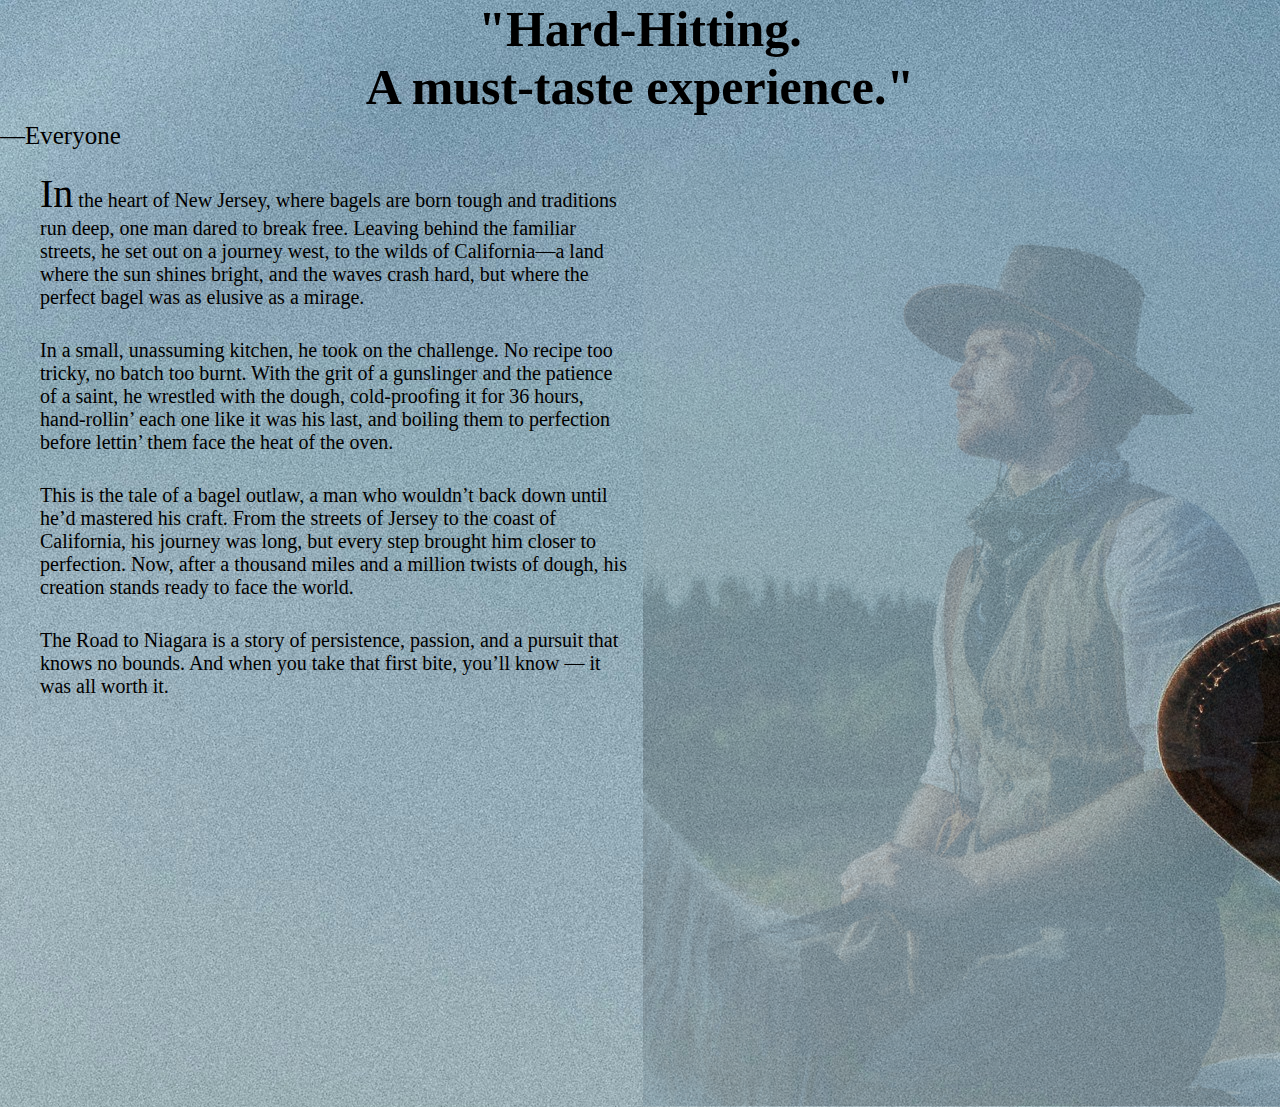
<file: the-road-to-niagara/index.html>
<!DOCTYPE html>
<html lang="en">
<head>
    <meta charset="UTF-8">
    <meta name="viewport" content="width=device-width, initial-scale=1.0">
    <title>The Road to Niagara</title>
    <link rel="stylesheet" href="style.css">
</head>
<body>
    <header>
        <h1>"Hard-Hitting. <br> A must-taste experience."</h1><br><span id="header-span"> —Everyone</span>
    </header>
    <section id="container">
        <div id="description">
            <p><span>In</span> the heart of New Jersey, where bagels are born tough and traditions run deep, one man dared to break free. Leaving behind the familiar streets, he set out on a journey west, to the wilds of California—a land where the sun shines bright, and the waves crash hard, but where the perfect bagel was as elusive as a mirage.</p>

            <p>In a small, unassuming kitchen, he took on the challenge. No recipe too tricky, no batch too burnt. With the grit of a gunslinger and the patience of a saint, he wrestled with the dough, cold-proofing it for 36 hours, hand-rollin’ each one like it was his last, and boiling them to perfection before lettin’ them face the heat of the oven.</p>
                
            <p>This is the tale of a bagel outlaw, a man who wouldn’t back down until he’d mastered his craft. From the streets of Jersey to the coast of California, his journey was long, but every step brought him closer to perfection. Now, after a thousand miles and a million twists of dough, his creation stands ready to face the world.</p>
                
            <p>The Road to Niagara is a story of persistence, passion, and a pursuit that knows no bounds. And when you take that first bite, you’ll know — it was all worth it.</p>
        </div>
        <div id="image-container">
            <img src="assets/senya-mitin-av3F4yuiQ-U-unsplash.jpg" alt="a cowboy sitting on a horse">
        </div>
    </section>
</body>
</html>
</file>
<file: the-road-to-niagara/style.css>
* {
    margin: 0;
    padding: 0;
    box-sizing: border-box;
    font-size: 62.5%;
}

body {
    background-image: url(assets/senya-mitin-av3F4yuiQ-U-unsplash.jpg);
}

#container {
    display: flex;
    
}

h1 {
    font-size: 5rem;
    text-align: center;
}

#header-span {
    font-size: 2.5rem;
}

#description {
    font-size: 3.2rem;
    padding: 20px 10px 0px 40px;
}

img {
    width: 100%;
    z-index: -1;
    opacity: 0.2;
}

span {
    font-size: 4rem;
}

p {
    padding-bottom: 30px;
}
</file>
